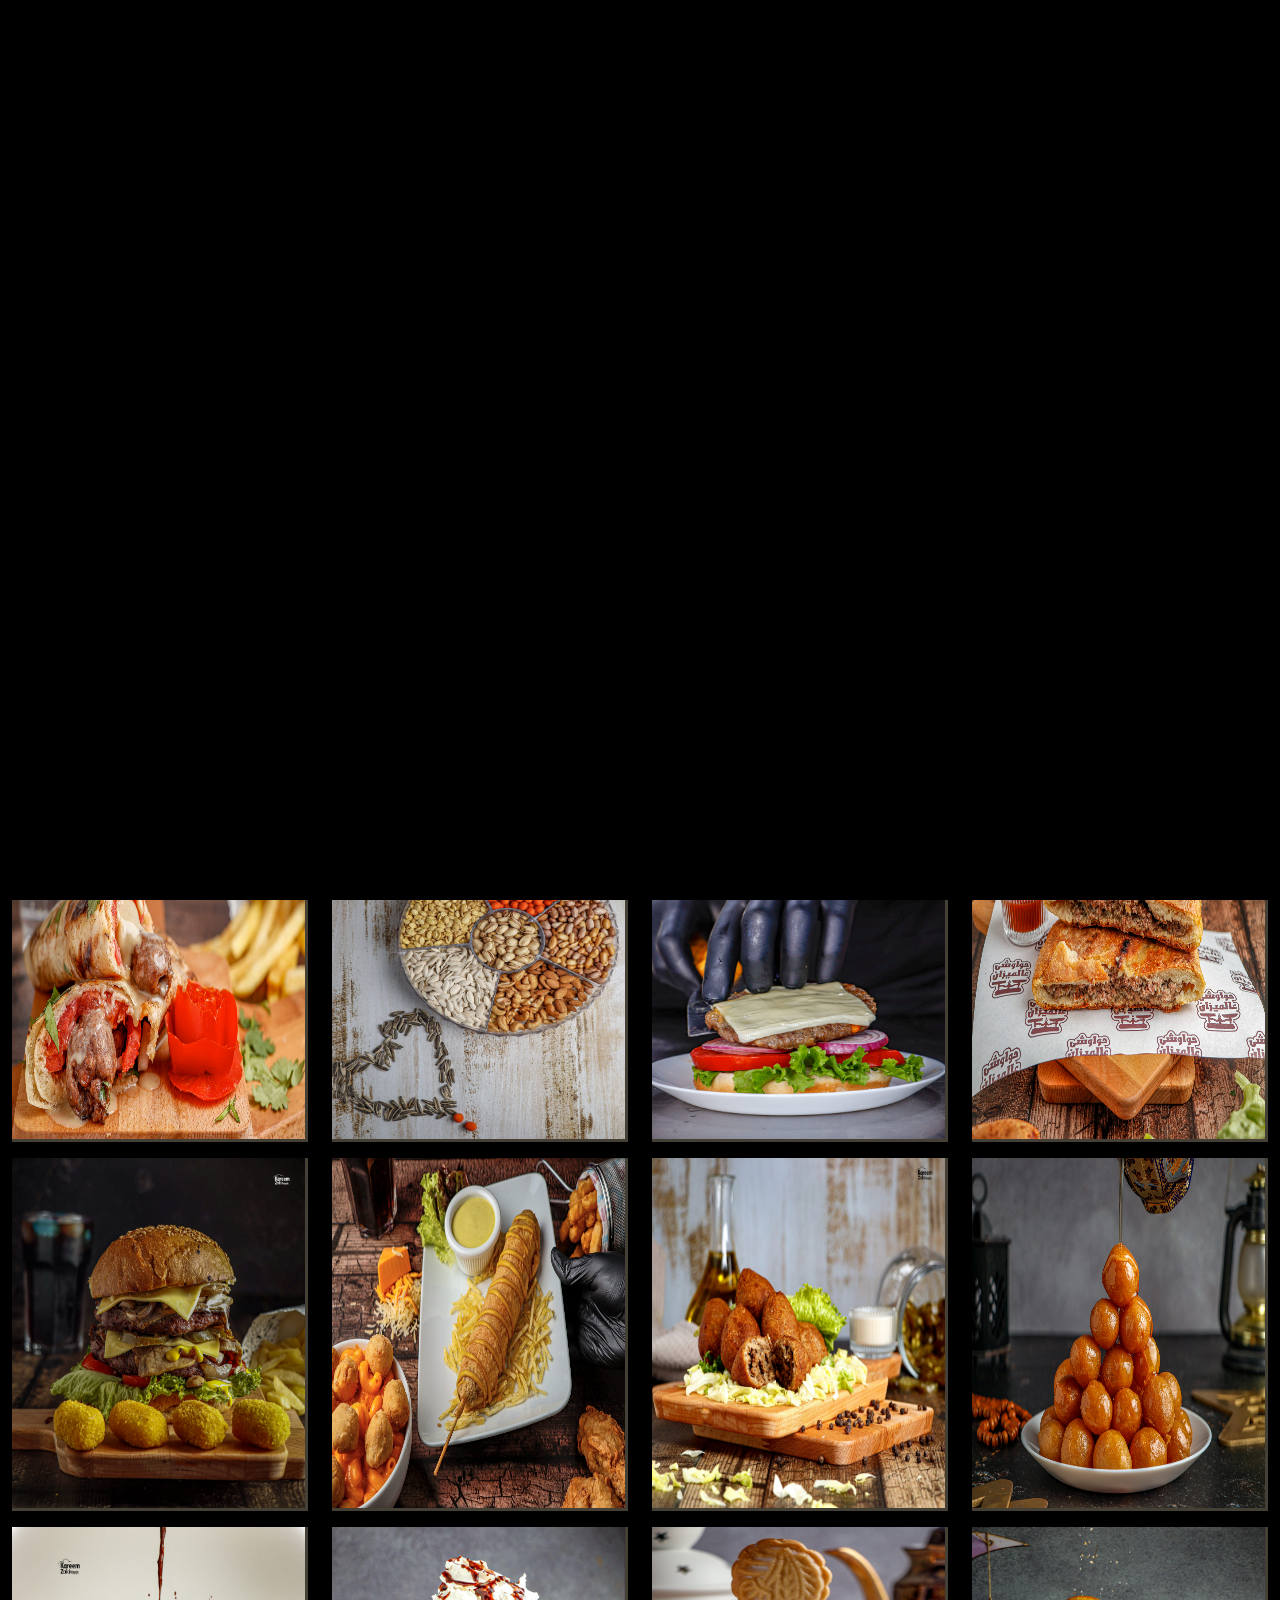
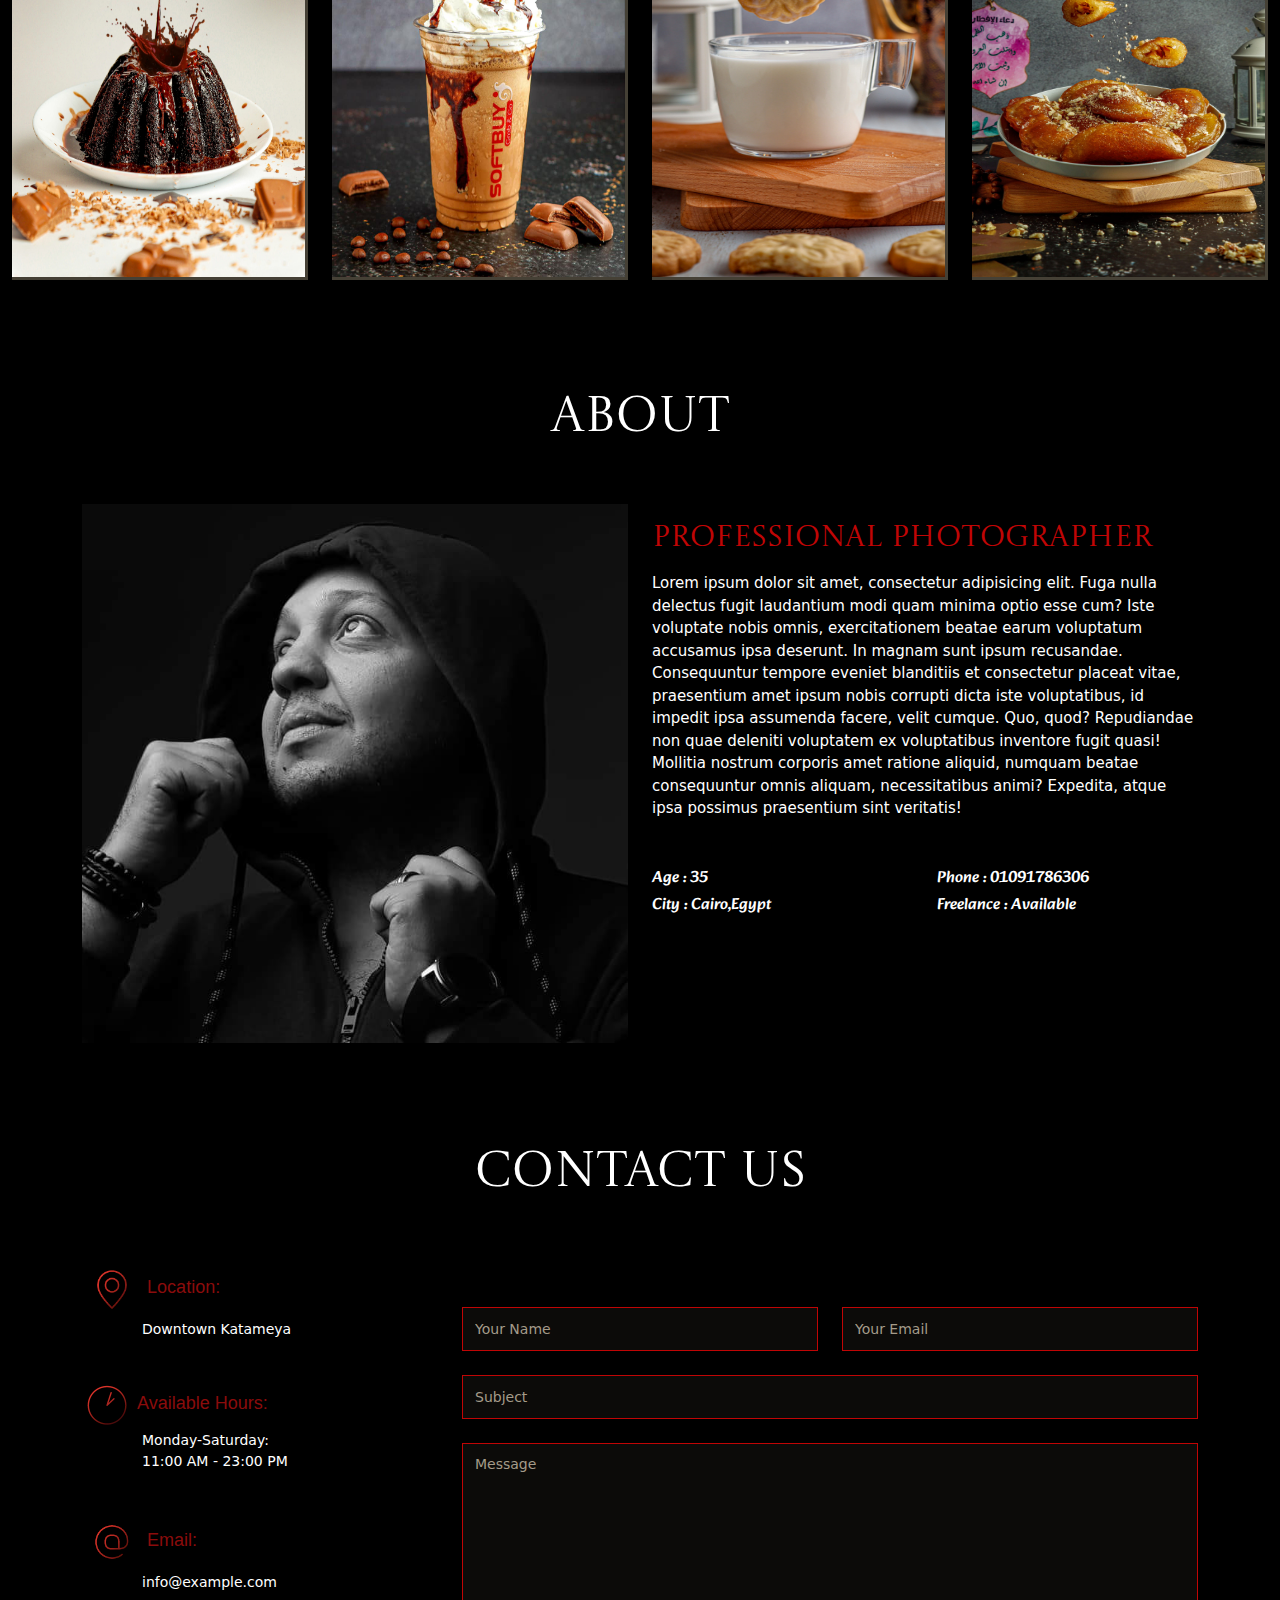
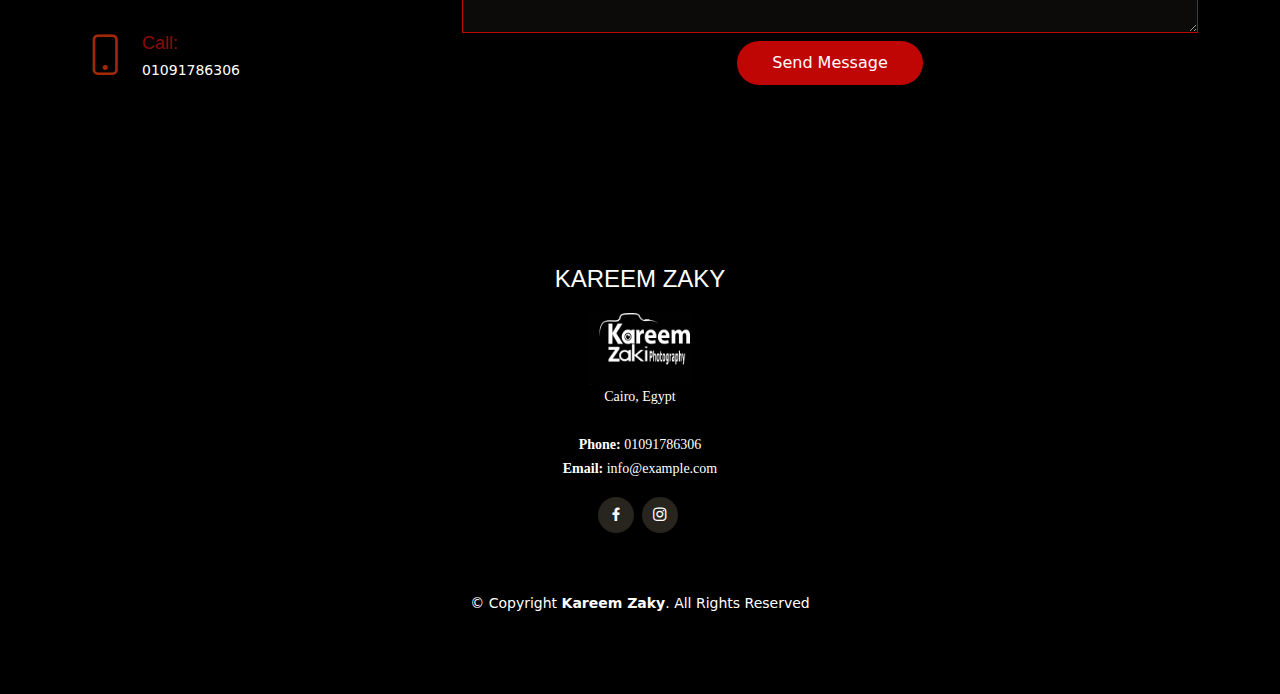
<file: index.html>
<!DOCTYPE html>
<html lang="en">
<head>
    <meta charset="UTF-8">
    <meta http-equiv="X-UA-Compatible" content="IE=edge">
    <meta name="viewport" content="width=device-width, initial-scale=1.0">
    <title>Kareem Zaky Photography</title>

    <!-- Google Fonts -->
    <link rel="preconnect" href="https://fonts.googleapis.com">
    <link rel="preconnect" href="https://fonts.gstatic.com" crossorigin>
    <link href="https://fonts.googleapis.com/css2?family=Alkatra:wght@500&family=Castoro+Titling&display=swap" rel="stylesheet">


    <!-- Vendor CSS Files -->
  <link href="assets/vendor/animate.css/animate.min.css" rel="stylesheet">
  <link href="assets/vendor/aos/aos.css" rel="stylesheet">
  <link href="assets/vendor/bootstrap/css/bootstrap.min.css" rel="stylesheet">
  <link href="assets/vendor/bootstrap-icons/bootstrap-icons.css" rel="stylesheet">
  <link href="assets/vendor/boxicons/css/boxicons.min.css" rel="stylesheet">
  <link href="assets/vendor/glightbox/css/glightbox.min.css" rel="stylesheet">
  <link href="assets/vendor/swiper/swiper-bundle.min.css" rel="stylesheet">

  <!-- Template Main CSS File -->
  <link href="assets/css/style.css" rel="stylesheet">

  <!-- =======================================================
  * Template Name: Kareem Zaki Photography
  ======================================================== -->
</head>
<body>
  <!-- Header Section -->
  <header id="header" >
    <nav id="navbar"  class="navbar navbar-expand-lg fixed-top">
      <div class="container-fluid ">
        <div class="brand">
          <img src="assets/img/logo.gif" width="40px" alt="logo">
          <a class="navbar-brand mx-1" href="#">Kareem Zaky</a>
        </div>

        <div class="social-links mx-auto">
          <a href="#" class="mx-2">
          <i class="bi bi-facebook"></i>
          </a>
          <a href="#" class="mx-2">
          <i class="bi bi-instagram"></i>
          </a>
          <a href="#" class="mx-2">
          <i class="bi bi-whatsapp"></i>
          </a>
        </div>

        <button class="navbar-toggler" type="button" data-bs-toggle="collapse" data-bs-target="#navbarNavDropdown" aria-controls="navbarNavDropdown" aria-expanded="false" aria-label="Toggle navigation">
          <i class="bi bi-list text-white"></i>
        </button>

        <div class="collapse navbar-collapse" id="navbarNavDropdown">
          <ul class="navbar-nav mx-auto">
            <li class="nav-item">
              <a class="nav-link scrollto active" aria-current="page" href="#home">Home</a>
            </li>
            <li class="nav-item">
              <a class="nav-link scrollto" href="#about">About</a>
            </li>
            <li class="nav-item dropdown">
              <a class="nav-link dropdown-toggle" role="button" data-bs-toggle="dropdown" aria-expanded="false">
                Gallery
              </a>
              <ul class="dropdown-menu">
                <li><a class="dropdown-item" href="gallery.html">Food</a></li>
                <li><a class="dropdown-item" href="gallery.html">Peaple</a></li>
                <li><a class="dropdown-item" href="gallery.html">Fashion</a></li>
              </ul>
            </li>
            <li class="nav-item">
              <a class="nav-link scrollto" href="#contact">Contact</a>
            </li>
          </ul>
        </div>
      </div>
    </nav>
  </header>
  <!--End header Section-->

  <main>
    <!-- Hero Section-->
    <section id="home" class="hero-section text-center">
        <div class="container">
          <div class="row">
            <div class="col-12">
              <h1 class="text-white my-4">I'm Kareem Zaky a Professional Photographer</h1>
              <img src="assets/img/logo2.jpg" width="200px" alt="logo"> <br>
              <a href="#contact" class="btn my-5">CONTACT</a>
            </div>
        </div>
      </div>
    </section>
    <!-- End Hero Section -->

    <!-- Home Gallery Section-->
    <section id="gallery" class="gallery">>
      <div class="container-fluid">
        <div class="row">
          <div class="col-sm-12 col-md-6 col-lg-3 my-2">
            <div class="gallery-item">
              <a href="assets/img/home/img1.jpg" class="gallery-lightbox" >
                <img src="assets/img/home/img1.jpg" alt="" class="img-fluid">
              </a>
            </div>
          </div>
          <div class="col-sm-12 col-md-6 col-lg-3 my-2">
            <div class="gallery-item">
              <a href="assets/img/home/img2.jpg" class="gallery-lightbox" >
                <img src="assets/img/home/img2.jpg" alt="" class="img-fluid">
              </a>
            </div>
          </div>
          <div class="col-sm-12 col-md-6 col-lg-3 my-2">
            <div class="gallery-item">
              <a href="assets/img/home/img3.jpg" class="gallery-lightbox" >
                <img src="assets/img/home/img3.jpg" alt="" class="img-fluid">
              </a>
            </div>
          </div>
          <div class="col-sm-12 col-md-6 col-lg-3 my-2">
            <div class="gallery-item">
              <a href="assets/img/home/img4.jpg" class="gallery-lightbox" >
                <img src="assets/img/home/img4.jpg" alt="" class="img-fluid">
              </a>
            </div>
          </div>
          <div class="col-sm-12 col-md-6 col-lg-3 my-2">
            <div class="gallery-item">
              <a href="assets/img/home/img5.jpg" class="gallery-lightbox" >
                <img src="assets/img/home/img5.jpg" alt="" class="img-fluid">
              </a>
            </div>
          </div>
          <div class="col-sm-12 col-md-6 col-lg-3 my-2">
            <div class="gallery-item">
              <a href="assets/img/home/img6.jpg" class="gallery-lightbox" >
                <img src="assets/img/home/img6.jpg" alt="" class="img-fluid">
              </a>
            </div>
          </div>
          <div class="col-sm-12 col-md-6 col-lg-3 my-2">
            <div class="gallery-item">
              <a href="assets/img/home/img7.jpg" class="gallery-lightbox" >
                <img src="assets/img/home/img7.jpg" alt="" class="img-fluid">
              </a>
            </div>
          </div>
          <div class="col-sm-12 col-md-6 col-lg-3 my-2">
            <div class="gallery-item">
              <a href="assets/img/home/img8.jpg" class="gallery-lightbox" >
                <img src="assets/img/home/img8.jpg" alt="" class="img-fluid">
              </a>
            </div>
          </div>
          <div class="col-sm-12 col-md-6 col-lg-3 my-2">
            <div class="gallery-item">
              <a href="assets/img/home/img9.jpg" class="gallery-lightbox" >
                <img src="assets/img/home/img9.jpg" alt="" class="img-fluid">
              </a>
            </div>
          </div>
          <div class="col-sm-1a2 col-md-6 col-lg-3 my-2">
            <div class="gallery-item">
              <a href="assets/img/home/img10.jpg" class="gallery-lightbox" >
                <img src="assets/img/home/img10.jpg" alt="" class="img-fluid">
              </a>
            </div>
          </div>
          <div class="col-sm-12 col-md-6 col-lg-3 my-2">
            <div class="gallery-item">
              <a href="assets/img/home/img11.jpg" class="gallery-lightbox" >
                <img src="assets/img/home/img11.jpg" alt="" class="img-fluid">
              </a>
            </div>
          </div>
          <div class="col-sm-12 col-md-6 col-lg-3 my-2">
            <div class="gallery-item">
              <a href="assets/img/home/img12.jpg" class="gallery-lightbox" >
                <img src="assets/img/home/img12.jpg" alt="" class="img-fluid">
              </a>
            </div>
          </div>
        </div>
      </div>
    </section>
    <!-- End Home Gallery Section-->

    <!-- About Section-->
    <section id="about" class="about">
      <div class="container">
        <div class="row">
          <div class="col-12">
            <h1 class="text-center">About</h1>
          </div>
        </div>

        <div class="row my-5">
          <div class="col-lg-6">
            <img src="assets/img/profile.jpg" alt="profile" class="img-fluid">
          </div>
          <div class="col-lg-6">
            <h2 class="about-title my-3">Professional Photographer</h2>
            <p class="patagraph my-3">Lorem ipsum dolor sit amet, consectetur adipisicing elit. Fuga nulla delectus fugit laudantium modi quam minima optio esse cum? Iste voluptate nobis omnis, exercitationem beatae earum voluptatum accusamus ipsa deserunt.
            In magnam sunt ipsum recusandae. Consequuntur tempore eveniet blanditiis et consectetur placeat vitae, praesentium amet ipsum nobis corrupti dicta iste voluptatibus, id impedit ipsa assumenda facere, velit cumque. Quo, quod?
            Repudiandae non quae deleniti voluptatem ex voluptatibus inventore fugit quasi! Mollitia nostrum corporis amet ratione aliquid, numquam beatae consequuntur omnis aliquam, necessitatibus animi? Expedita, atque ipsa possimus praesentium sint veritatis!</p>
            <div class="row my-5">
              <div class="col-lg-6">
                <h6>Age : 35</h6>
              </div>
              <div class="col-lg-6">
                <h6>Phone : 01091786306</h6>
              </div>
              <div class="col-lg-6">
                <h6>City : Cairo,Egypt</h6>
              </div>
              <div class="col-lg-6">
                <h6>Freelance : Available</h6>
              </div>
            </div>
          </div>
        </div>
      </div>
    </section>
    <!-- End About Section-->

        <!-- ======= Contact Section ======= -->
        <section id="contact" class="contact">
          <div class="container">
    
            <div class="row">
              <div class="col-12">
                <h1 class="text-center">Contact Us</h1>
              </div>
            </div>
    
            <div class="row mt-5">
    
              <div class="col-lg-4">
                <div class="info">
                  <div class="address">
                    <img src="assets/img/location.gif" width="60px">
                    <h4 class="d-inline">Location:</h4>
                    <p>Downtown Katameya</p>
                  </div>
    
                  <div class="open-hours">
                    <img src="assets/img/clock.gif" width="50px">
                    <h4 class="d-inline">Available Hours:</h4>
                    <p>
                      Monday-Saturday:<br>
                      11:00 AM - 23:00 PM
                    </p>
                  </div>
    
                  <div class="email">
                    <img src="assets/img/email.gif" width="60px">
                    <h4 class="d-inline">Email:</h4>
                    <p>info@example.com</p>
                  </div>
    
                  <div class="phone">
                    <i class="bi bi-phone bg-transparent me-3"></i>
                    <h4>Call:</h4>
                    <p>01091786306</p>
                  </div>
    
                </div>
    
              </div>
    
              <div class="col-lg-8 mt-5 mt-lg-0">
    
                <form id="contactform" action="https://formspree.io/f/xknakrbq" method="POST" class="php-email-form mt-5">
                  <div class="row">
                    <div class="col-md-6 form-group">
                      <input type="text" name="name" class="form-control" id="name" placeholder="Your Name" required>
                    </div>
                    <div class="col-md-6 form-group mt-3 mt-md-0">
                      <input type="email" class="form-control" name="email" id="email" placeholder="Your Email" required>
                    </div>
                  </div>
                  <div class="form-group mt-3">
                    <input type="text" class="form-control" name="subject" id="subject" placeholder="Subject" required>
                  </div>
                  <div class="form-group mt-3">
                    <textarea class="form-control" name="message" rows="8" placeholder="Message" required></textarea>
                  </div>
                  <div class="text-center"><button type="submit">Send Message</button></div>
                </form>
    
              </div>
    
            </div>
    
        </section><!-- End Contact Section -->

  </main>

    <!-- ======= Footer ======= -->
    <footer id="footer">
      <div class="footer-top">
        <div class="container">
          <div class="row">
  
            <div class="col-12 text-center">
              <div class="footer-info">
                <h3>Kareem Zaky</h3>
                <img src="assets/img/logo2.jpg" width="100px" alt=""><br>
                <p>
                  Cairo, Egypt<br><br>
                  <strong>Phone:</strong> 01091786306<br>
                  <strong>Email:</strong> info@example.com<br>
                </p>
                <div class="social-links mt-3">
                  <a href="#" class="facebook"><i class="bx bxl-facebook"></i></a>
                  <a href="#" class="instagram"><i class="bx bxl-instagram"></i></a>
                </div>
              </div>
            </div>
          </div>
        </div>
      </div>
  
      <div class="container">
        <div class="copyright">
          &copy; Copyright <strong><span>Kareem Zaky</span></strong>. All Rights Reserved
        </div>
      </div>
    </footer><!-- End Footer -->

    <div id="preloader">
      <div class="line"></div>
    </div>

    <!-- Vendor JS Files -->
  <script src="assets/vendor/aos/aos.js"></script>
  <script src="assets/vendor/bootstrap/js/bootstrap.bundle.min.js"></script>
  <script src="assets/vendor/glightbox/js/glightbox.min.js"></script>
  <script src="assets/vendor/isotope-layout/isotope.pkgd.min.js"></script>
  <script src="assets/vendor/swiper/swiper-bundle.min.js"></script>

  <!-- Template Main JS File -->
  <script src="assets/js/main.js"></script>
</body>
</html>
</file>
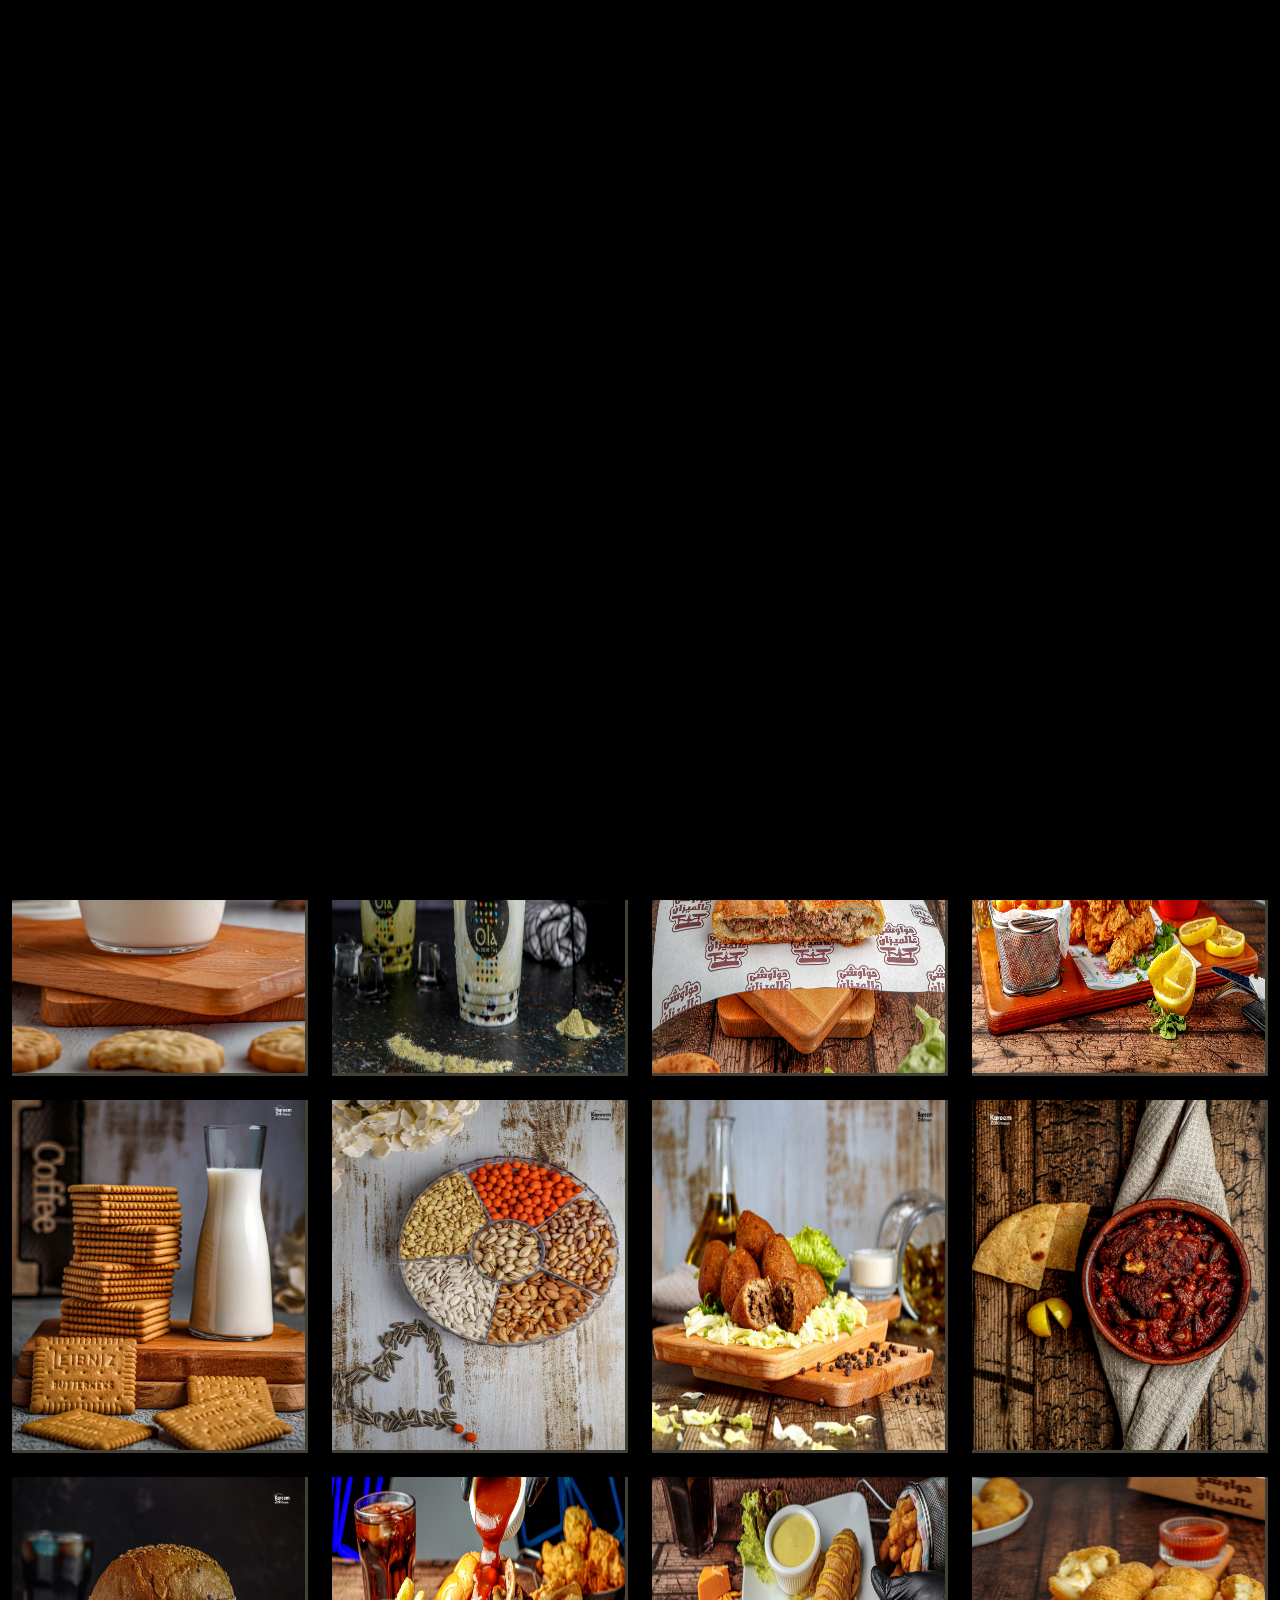
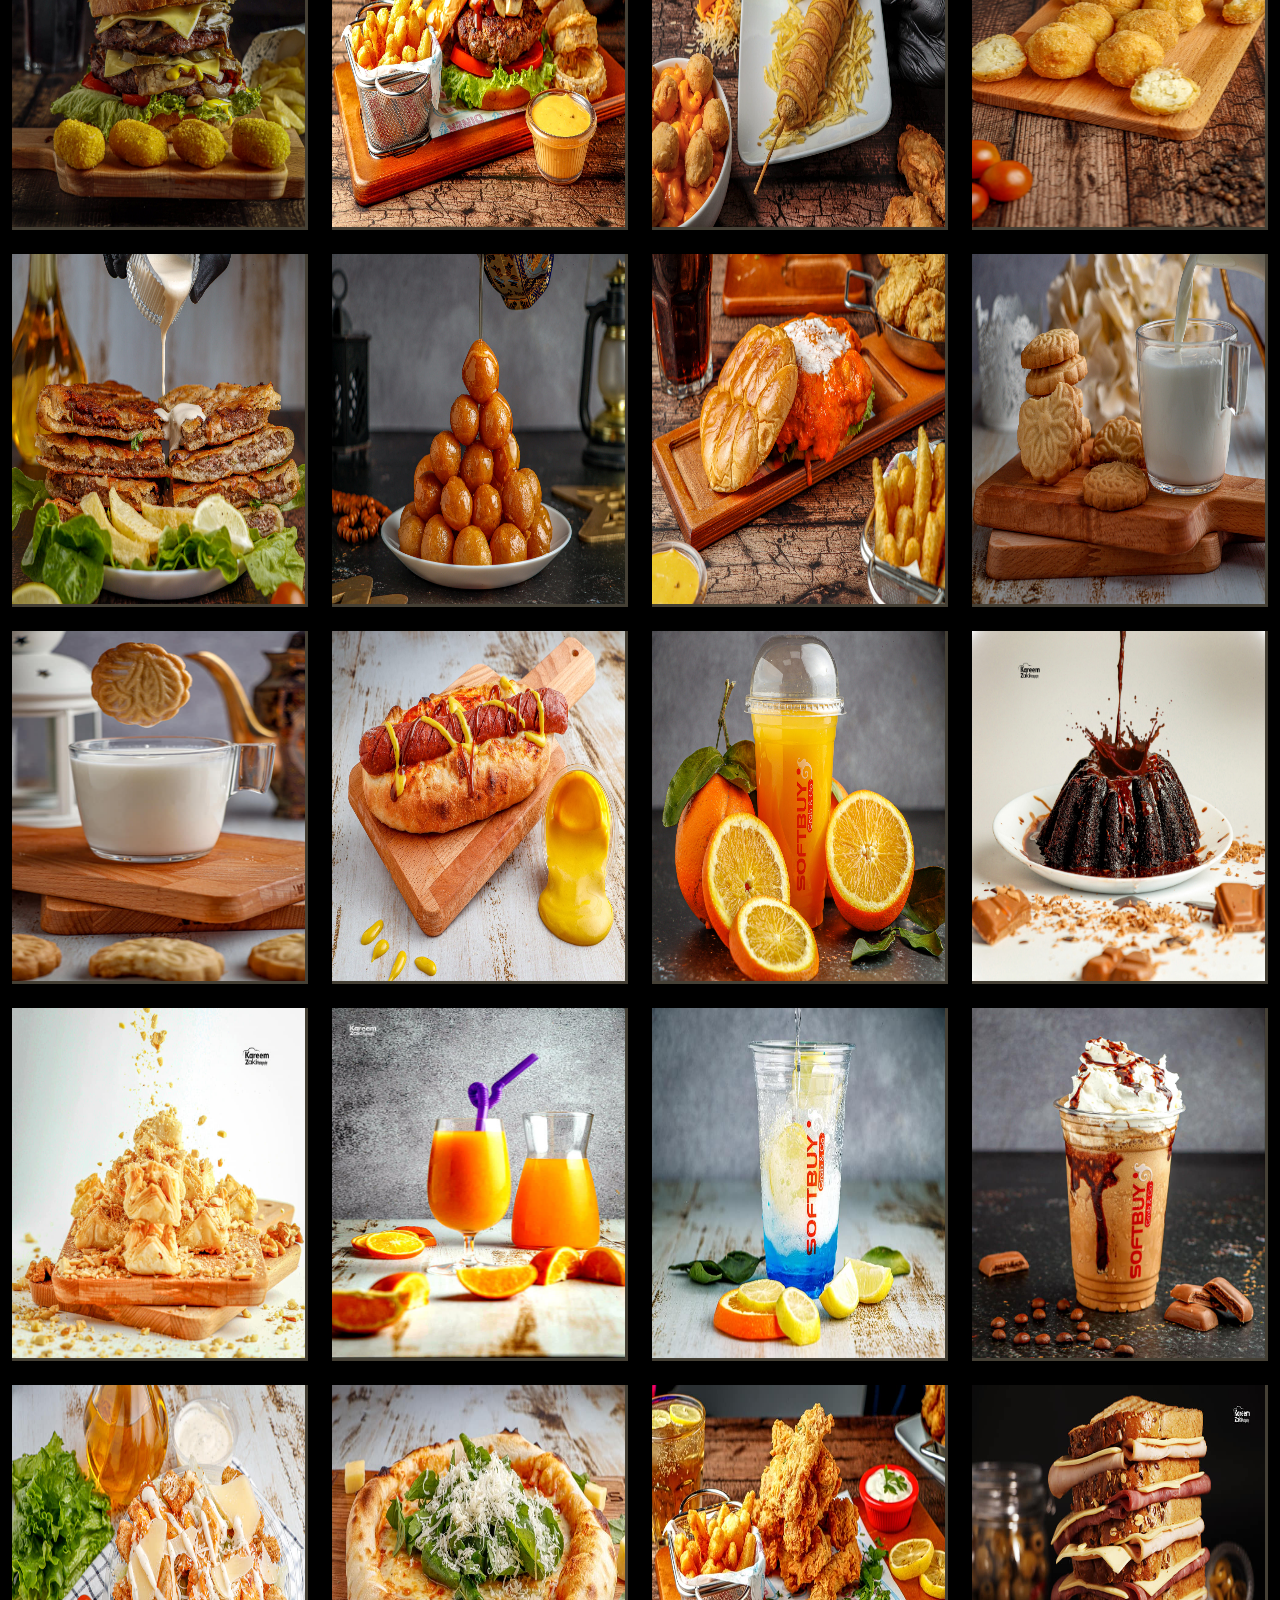
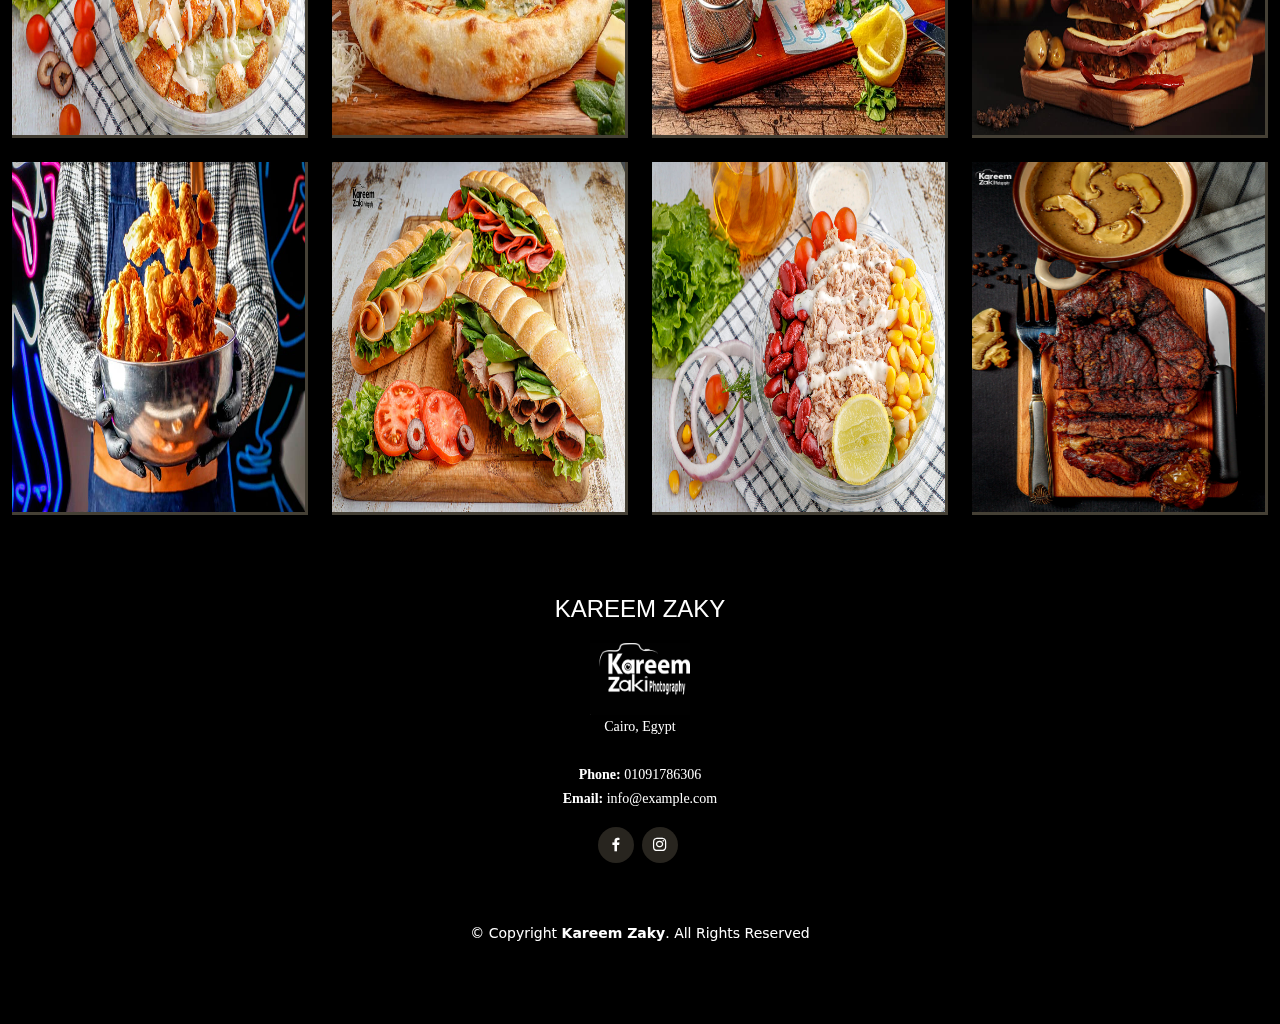
<file: gallery.html>
<!DOCTYPE html>
<html lang="en">
<head>
    <meta charset="UTF-8">
    <meta http-equiv="X-UA-Compatible" content="IE=edge">
    <meta name="viewport" content="width=device-width, initial-scale=1.0">
    <title>Kareem Zaky Photography</title>

    <!-- Google Fonts -->
    <link rel="preconnect" href="https://fonts.googleapis.com">
    <link rel="preconnect" href="https://fonts.gstatic.com" crossorigin>
    <link href="https://fonts.googleapis.com/css2?family=Alkatra:wght@500&family=Castoro+Titling&display=swap" rel="stylesheet">


    <!-- Vendor CSS Files -->
  <link href="assets/vendor/animate.css/animate.min.css" rel="stylesheet">
  <link href="assets/vendor/aos/aos.css" rel="stylesheet">
  <link href="assets/vendor/bootstrap/css/bootstrap.min.css" rel="stylesheet">
  <link href="assets/vendor/bootstrap-icons/bootstrap-icons.css" rel="stylesheet">
  <link href="assets/vendor/boxicons/css/boxicons.min.css" rel="stylesheet">
  <link href="assets/vendor/glightbox/css/glightbox.min.css" rel="stylesheet">
  <link href="assets/vendor/swiper/swiper-bundle.min.css" rel="stylesheet">

  <!-- Template Main CSS File -->
  <link href="assets/css/style.css" rel="stylesheet">

  <!-- =======================================================
  * Template Name: Kareem Zaki Photography
  ======================================================== -->
</head>
<body>
  <!-- Header Section -->
  <header id="header" >
    <nav id="navbar"  class="navbar navbar-expand-lg fixed-top">
      <div class="container-fluid ">
        <div class="brand">
          <img src="assets/img/logo.gif" width="40px" alt="logo">
          <a class="navbar-brand mx-1" href="index.html">Kareem Zaky</a>
        </div>

        <div class="social-links mx-auto">
          <a href="#" class="mx-2">
          <i class="bi bi-facebook"></i>
          </a>
          <a href="#" class="mx-2">
          <i class="bi bi-instagram"></i>
          </a>
          <a href="#" class="mx-2">
          <i class="bi bi-whatsapp"></i>
          </a>
        </div>

        <button class="navbar-toggler" type="button" data-bs-toggle="collapse" data-bs-target="#navbarNavDropdown" aria-controls="navbarNavDropdown" aria-expanded="false" aria-label="Toggle navigation">
          <i class="bi bi-list text-white"></i>
        </button>

        <div class="collapse navbar-collapse" id="navbarNavDropdown">
          <ul class="navbar-nav mx-auto">
            <li class="nav-item">
              <a class="nav-link scrollto" aria-current="page" href="index.html#home">Home</a>
            </li>
            <li class="nav-item">
              <a class="nav-link scrollto" href="index.html#about">About</a>
            </li>
            <li class="nav-item dropdown">
              <a class="nav-link dropdown-toggle" role="button" data-bs-toggle="dropdown" aria-expanded="false">
                Gallery
              </a>
              <ul class="dropdown-menu">
                <li><a class="dropdown-item" href="#">Food</a></li>
                <li><a class="dropdown-item" href="#">Peaple</a></li>
                <li><a class="dropdown-item" href="#">Fashion</a></li>
              </ul>
            </li>
            <li class="nav-item">
              <a class="nav-link scrollto" href="index.html#contact">Contact</a>
            </li>
          </ul>
        </div>
      </div>
    </nav>
  </header>
  <!--End header Section-->

  <main id="main" data-aos="fade" data-aos-delay="1500">

    <!-- ======= End Page Header ======= -->
    <div class="gallery-header d-flex align-items-center">
      <div class="container">
        <div class="row d-flex justify-content-center">
          <div class="col-12 text-center">
            <h2 class="text-white">Food</h2>
          </div>
        </div>
      </div>
    </div><!-- End Page Header -->

    <!-- ======= Gallery Section ======= -->
    <section id="gallery" class="gallery">
      <div class="container-fluid">

        <div class="row gy-4 justify-content-center">
          <div class="col-xl-3 col-lg-4 col-md-6">
            <div class="gallery-item h-100">
                <a href="assets/img/food/img1.jpg" class="gallery-lightbox" data-gallery="gallery-item">
                    <img src="assets/img/food/img1.jpg" alt="" class="img-fluid">
                </a>
            </div>
          </div><!-- End Gallery Item -->
          <div class="col-xl-3 col-lg-4 col-md-6">
            <div class="gallery-item h-100">
                <a href="assets/img/food/img2.jpg" class="gallery-lightbox" data-gallery="gallery-item">
                    <img src="assets/img/food/img2.jpg" alt="" class="img-fluid">
                </a>
            </div>
          </div><!-- End Gallery Item -->
          <div class="col-xl-3 col-lg-4 col-md-6">
            <div class="gallery-item h-100">
                <a href="assets/img/food/img3.jpg" class="gallery-lightbox" data-gallery="gallery-item">
                    <img src="assets/img/food/img3.jpg" alt="" class="img-fluid">
                </a>
            </div>
          </div><!-- End Gallery Item -->
          <div class="col-xl-3 col-lg-4 col-md-6">
            <div class="gallery-item h-100">
                <a href="assets/img/food/img4.jpg" class="gallery-lightbox" data-gallery="gallery-item">
                    <img src="assets/img/food/img4.jpg" alt="" class="img-fluid">
                </a>
            </div>
          </div><!-- End Gallery Item -->
          <div class="col-xl-3 col-lg-4 col-md-6">
            <div class="gallery-item h-100">
                <a href="assets/img/food/img5.jpg" class="gallery-lightbox" data-gallery="gallery-item">
                    <img src="assets/img/food/img5.jpg" alt="" class="img-fluid">
                </a>
            </div>
          </div><!-- End Gallery Item -->
          <div class="col-xl-3 col-lg-4 col-md-6">
            <div class="gallery-item h-100">
                <a href="assets/img/food/img6.jpg" class="gallery-lightbox" data-gallery="gallery-item">
                    <img src="assets/img/food/img6.jpg" alt="" class="img-fluid">
                </a>
            </div>
          </div><!-- End Gallery Item -->
          <div class="col-xl-3 col-lg-4 col-md-6">
            <div class="gallery-item h-100">
                <a href="assets/img/food/img7.jpg" class="gallery-lightbox" data-gallery="gallery-item">
                    <img src="assets/img/food/img7.jpg" alt="" class="img-fluid">
                </a>
            </div>
          </div><!-- End Gallery Item -->
          <div class="col-xl-3 col-lg-4 col-md-6">
            <div class="gallery-item h-100">
                <a href="assets/img/food/img8.jpg" class="gallery-lightbox" data-gallery="gallery-item">
                    <img src="assets/img/food/img8.jpg" alt="" class="img-fluid">
                </a>
            </div>
          </div><!-- End Gallery Item -->
          <div class="col-xl-3 col-lg-4 col-md-6">
            <div class="gallery-item h-100">
                <a href="assets/img/food/img9.jpg" class="gallery-lightbox" data-gallery="gallery-item">
                    <img src="assets/img/food/img9.jpg" alt="" class="img-fluid">
                </a>
            </div>
          </div><!-- End Gallery Item -->
          <div class="col-xl-3 col-lg-4 col-md-6">
            <div class="gallery-item h-100">
                <a href="assets/img/food/img10.jpg" class="gallery-lightbox" data-gallery="gallery-item">
                    <img src="assets/img/food/img10.jpg" alt="" class="img-fluid">
                </a>
            </div>
          </div><!-- End Gallery Item -->
          <div class="col-xl-3 col-lg-4 col-md-6">
            <div class="gallery-item h-100">
                <a href="assets/img/food/img11.jpg" class="gallery-lightbox" data-gallery="gallery-item">
                    <img src="assets/img/food/img11.jpg" alt="" class="img-fluid">
                </a>
            </div>
          </div><!-- End Gallery Item -->
          <div class="col-xl-3 col-lg-4 col-md-6">
            <div class="gallery-item h-100">
                <a href="assets/img/food/img12.jpg" class="gallery-lightbox" data-gallery="gallery-item">
                    <img src="assets/img/food/img12.jpg" alt="" class="img-fluid">
                </a>
            </div>
          </div><!-- End Gallery Item -->
          <div class="col-xl-3 col-lg-4 col-md-6">
            <div class="gallery-item h-100">
                <a href="assets/img/food/img13.jpg" class="gallery-lightbox" data-gallery="gallery-item">
                    <img src="assets/img/food/img13.jpg" alt="" class="img-fluid">
                </a>
            </div>
          </div><!-- End Gallery Item -->
          <div class="col-xl-3 col-lg-4 col-md-6">
            <div class="gallery-item h-100">
                <a href="assets/img/food/img14.jpg" class="gallery-lightbox" data-gallery="gallery-item">
                    <img src="assets/img/food/img14.jpg" alt="" class="img-fluid">
                </a>
            </div>
          </div><!-- End Gallery Item -->
          <div class="col-xl-3 col-lg-4 col-md-6">
            <div class="gallery-item h-100">
                <a href="assets/img/food/img15.jpg" class="gallery-lightbox" data-gallery="gallery-item">
                    <img src="assets/img/food/img15.jpg" alt="" class="img-fluid">
                </a>
            </div>
          </div><!-- End Gallery Item -->
          <div class="col-xl-3 col-lg-4 col-md-6">
            <div class="gallery-item h-100">
                <a href="assets/img/food/img16.jpg" class="gallery-lightbox" data-gallery="gallery-item">
                    <img src="assets/img/food/img16.jpg" alt="" class="img-fluid">
                </a>
            </div>
          </div><!-- End Gallery Item -->
          <div class="col-xl-3 col-lg-4 col-md-6">
            <div class="gallery-item h-100">
                <a href="assets/img/food/img17.jpg" class="gallery-lightbox" data-gallery="gallery-item">
                    <img src="assets/img/food/img17.jpg" alt="" class="img-fluid">
                </a>
            </div>
          </div><!-- End Gallery Item -->
          <div class="col-xl-3 col-lg-4 col-md-6">
            <div class="gallery-item h-100">
                <a href="assets/img/food/img18.jpg" class="gallery-lightbox" data-gallery="gallery-item">
                    <img src="assets/img/food/img18.jpg" alt="" class="img-fluid">
                </a>
            </div>
          </div><!-- End Gallery Item -->
          <div class="col-xl-3 col-lg-4 col-md-6">
            <div class="gallery-item h-100">
                <a href="assets/img/food/img19.jpg" class="gallery-lightbox" data-gallery="gallery-item">
                    <img src="assets/img/food/img19.jpg" alt="" class="img-fluid">
                </a>
            </div>
          </div><!-- End Gallery Item -->
          <div class="col-xl-3 col-lg-4 col-md-6">
            <div class="gallery-item h-100">
                <a href="assets/img/food/img20.jpg" class="gallery-lightbox" data-gallery="gallery-item">
                    <img src="assets/img/food/img20.jpg" alt="" class="img-fluid">
                </a>
            </div>
          </div><!-- End Gallery Item -->
          <div class="col-xl-3 col-lg-4 col-md-6">
            <div class="gallery-item h-100">
                <a href="assets/img/food/img21.jpg" class="gallery-lightbox" data-gallery="gallery-item">
                    <img src="assets/img/food/img21.jpg" alt="" class="img-fluid">
                </a>
            </div>
          </div><!-- End Gallery Item -->
          <div class="col-xl-3 col-lg-4 col-md-6">
            <div class="gallery-item h-100">
                <a href="assets/img/food/img22.jpg" class="gallery-lightbox" data-gallery="gallery-item">
                    <img src="assets/img/food/img22.jpg" alt="" class="img-fluid">
                </a>
            </div>
          </div><!-- End Gallery Item -->
          <div class="col-xl-3 col-lg-4 col-md-6">
            <div class="gallery-item h-100">
                <a href="assets/img/food/img23.jpg" class="gallery-lightbox" data-gallery="gallery-item">
                    <img src="assets/img/food/img23.jpg" alt="" class="img-fluid">
                </a>
            </div>
          </div><!-- End Gallery Item -->
          <div class="col-xl-3 col-lg-4 col-md-6">
            <div class="gallery-item h-100">
                <a href="assets/img/food/img24.jpg" class="gallery-lightbox" data-gallery="gallery-item">
                    <img src="assets/img/food/img24.jpg" alt="" class="img-fluid">
                </a>
            </div>
          </div><!-- End Gallery Item -->
          <div class="col-xl-3 col-lg-4 col-md-6">
            <div class="gallery-item h-100">
                <a href="assets/img/food/img25.jpg" class="gallery-lightbox" data-gallery="gallery-item">
                    <img src="assets/img/food/img25.jpg" alt="" class="img-fluid">
                </a>
            </div>
          </div><!-- End Gallery Item -->
          <div class="col-xl-3 col-lg-4 col-md-6">
            <div class="gallery-item h-100">
                <a href="assets/img/food/img26.jpg" class="gallery-lightbox" data-gallery="gallery-item">
                    <img src="assets/img/food/img26.jpg" alt="" class="img-fluid">
                </a>
            </div>
          </div><!-- End Gallery Item -->
          <div class="col-xl-3 col-lg-4 col-md-6">
            <div class="gallery-item h-100">
                <a href="assets/img/food/img27.jpg" class="gallery-lightbox" data-gallery="gallery-item">
                    <img src="assets/img/food/img27.jpg" alt="" class="img-fluid">
                </a>
            </div>
          </div><!-- End Gallery Item -->
          <div class="col-xl-3 col-lg-4 col-md-6">
            <div class="gallery-item h-100">
                <a href="assets/img/food/img28.jpg" class="gallery-lightbox" data-gallery="gallery-item">
                    <img src="assets/img/food/img28.jpg" alt="" class="img-fluid">
                </a>
            </div>
          </div><!-- End Gallery Item -->
          <div class="col-xl-3 col-lg-4 col-md-6">
            <div class="gallery-item h-100">
                <a href="assets/img/food/img29.jpg" class="gallery-lightbox" data-gallery="gallery-item">
                    <img src="assets/img/food/img29.jpg" alt="" class="img-fluid">
                </a>
            </div>
          </div><!-- End Gallery Item -->
          <div class="col-xl-3 col-lg-4 col-md-6">
            <div class="gallery-item h-100">
                <a href="assets/img/food/img30.jpg" class="gallery-lightbox" data-gallery="gallery-item">
                    <img src="assets/img/food/img30.jpg" alt="" class="img-fluid">
                </a>
            </div>
          </div><!-- End Gallery Item -->
          <div class="col-xl-3 col-lg-4 col-md-6">
            <div class="gallery-item h-100">
                <a href="assets/img/food/img31.jpg" class="gallery-lightbox" data-gallery="gallery-item">
                    <img src="assets/img/food/img31.jpg" alt="" class="img-fluid">
                </a>
            </div>
          </div><!-- End Gallery Item -->
          <div class="col-xl-3 col-lg-4 col-md-6">
            <div class="gallery-item h-100">
                <a href="assets/img/food/img32.jpg" class="gallery-lightbox" data-gallery="gallery-item">
                    <img src="assets/img/food/img32.jpg" alt="" class="img-fluid">
                </a>
            </div>
          </div><!-- End Gallery Item -->
          <div class="col-xl-3 col-lg-4 col-md-6">
            <div class="gallery-item h-100">
                <a href="assets/img/food/img33.jpg" class="gallery-lightbox" data-gallery="gallery-item">
                    <img src="assets/img/food/img33.jpg" alt="" class="img-fluid">
                </a>
            </div>
          </div><!-- End Gallery Item -->
          <div class="col-xl-3 col-lg-4 col-md-6">
            <div class="gallery-item h-100">
                <a href="assets/img/food/img34.jpg" class="gallery-lightbox" data-gallery="gallery-item">
                    <img src="assets/img/food/img34.jpg" alt="" class="img-fluid">
                </a>
            </div>
          </div><!-- End Gallery Item -->
          <div class="col-xl-3 col-lg-4 col-md-6">
            <div class="gallery-item h-100">
                <a href="assets/img/food/img35.jpg" class="gallery-lightbox" data-gallery="gallery-item">
                    <img src="assets/img/food/img35.jpg" alt="" class="img-fluid">
                </a>
            </div>
          </div><!-- End Gallery Item -->
          <div class="col-xl-3 col-lg-4 col-md-6">
            <div class="gallery-item h-100">
                <a href="assets/img/food/img36.jpg" class="gallery-lightbox" data-gallery="gallery-item">
                    <img src="assets/img/food/img36.jpg" alt="" class="img-fluid">
                </a>
            </div>
          </div><!-- End Gallery Item -->

        </div>

      </div>
    </section><!-- End Gallery Section -->

  </main><!-- End #main -->

    <!-- ======= Footer ======= -->
    <footer id="footer">
      <div class="footer-top">
        <div class="container">
          <div class="row">
  
            <div class="col-12 text-center">
              <div class="footer-info">
                <h3>Kareem Zaky</h3>
                <img src="assets/img/logo2.jpg" width="100px" alt=""><br>
                <p>
                  Cairo, Egypt<br><br>
                  <strong>Phone:</strong> 01091786306<br>
                  <strong>Email:</strong> info@example.com<br>
                </p>
                <div class="social-links mt-3">
                  <a href="#" class="facebook"><i class="bx bxl-facebook"></i></a>
                  <a href="#" class="instagram"><i class="bx bxl-instagram"></i></a>
                </div>
              </div>
            </div>
          </div>
        </div>
      </div>
  
      <div class="container">
        <div class="copyright">
          &copy; Copyright <strong><span>Kareem Zaky</span></strong>. All Rights Reserved
        </div>
      </div>
    </footer><!-- End Footer -->


    <div id="preloader">
      <div class="line"></div>
    </div>

    <!-- Vendor JS Files -->
  <script src="assets/vendor/aos/aos.js"></script>
  <script src="assets/vendor/bootstrap/js/bootstrap.bundle.min.js"></script>
  <script src="assets/vendor/glightbox/js/glightbox.min.js"></script>
  <script src="assets/vendor/isotope-layout/isotope.pkgd.min.js"></script>
  <script src="assets/vendor/swiper/swiper-bundle.min.js"></script>

  <!-- Template Main JS File -->
  <script src="assets/js/gallery.js"></script>
</body>
</html>
</file>
<file: assets/css/style.css>
/*--------------------------------------------------
 General 
 ---------------------------------------------------*/
body{
    background-color: black;
    width: 100%;
    box-sizing: border-box;
}

/*--------------------------------------------------------------
# Preloader
--------------------------------------------------------------*/
#preloader {
  display: flex;
  position: fixed;
  inset: 0;
  width: 100%;
  height: 100vh;
  z-index: 99999;
  background-color: black;
}

#preloader:before,
#preloader:after {
  content: "";
  background-color: var(--color-secondary);
  position: absolute;
  inset: 0;
  width: 50%;
  height: 100%;
  transition: all 0.3s ease 0s;
  z-index: -1;
}

#preloader:after {
  left: auto;
  right: 0;
}

#preloader .line {
  position: relative;
  overflow: hidden;
  margin: auto;
  width: 1px;
  height: 280px;
  transition: all 0.8s ease 0s;
}

#preloader .line:before {
  content: "";
  position: absolute;
  background-color: #fff;
  left: 0;
  top: 50%;
  width: 1px;
  height: 0%;
  transform: translateY(-50%);
  animation: lineincrease 1000ms ease-in-out 0s forwards;
}

#preloader .line:after {
  content: "";
  position: absolute;
  background-color: #999;
  left: 0;
  top: 0;
  width: 1px;
  height: 100%;
  transform: translateY(-100%);
  animation: linemove 1200ms linear 0s infinite;
  animation-delay: 2000ms;
}

#preloader.loaded .line {
  opacity: 0;
  height: 100% !important;
}

#preloader.loaded .line:after {
  opacity: 0;
}

#preloader.loaded:before,
#preloader.loaded:after {
  animation: preloaderfinish 300ms ease-in-out 500ms forwards;
}

@keyframes lineincrease {
  0% {
    height: 0%;
  }

  100% {
    height: 100%;
  }
}

@keyframes linemove {
  0% {
    transform: translateY(200%);
  }

  100% {
    transform: translateY(-100%);
  }
}

@keyframes preloaderfinish {
  0% {
    width: 5 0%;
  }

  100% {
    width: 0%;
  }
}

/*--------------------------------------------------
 hyperLink
 ---------------------------------------------------- */
a{
    font-size: 1em;
    color: white;
    text-decoration: none;
}

a:target , a:hover , li:hover{
    color: rgb(192, 5, 5);
}

/*------------------------------------------------------
 icons 
 -------------------------------------------------------*/
li{
    color: white;
}

/*-------------------------------------------------------
Scrolbar
---------------------------------------------------------*/

::-webkit-scrollbar {
  width: 8px;
}

/* Track */
::-webkit-scrollbar-track {
  background: black;
}

/* Handle */
::-webkit-scrollbar-thumb {
  background: rgb(192, 5, 5);
}




/*--------------------------------------------------------
 header Section
 ---------------------------------------------------------- */
nav{
    background-color: black !important;
    /* position: fixed !important;
    top: 0; */
}

.nav-link.active{
    color: rgb(192, 5, 5);
}

.navbar-brand{
    font-size: 1.5em;
}

nav .dropdown .dropdown-menu{
    background-color: transparent;
}

nav .dropdown .dropdown-menu li a{
    color: white;
}

nav .dropdown .dropdown-menu li a:hover{
    color: rgb(192, 5, 5);
}

nav .collapse.navbar-collapse{
max-width: 350px;
}



/*--------------------------------------------------------
 hero Section
 ---------------------------------------------------------- */
.hero-section{
    margin: 150px 50px;
}

.hero-section h1{
   font-size: 50px;
   font-family: 'Alkatra', cursive;
    font-family: 'Castoro Titling', cursive;

}

.hero-section .btn{
    padding: 15px;
    width: 150px;
    height: 50px;
    color: white;
    border: 2px dashed  rgb(192, 5, 5);
   font-family: 'Alkatra', cursive;
    font-family: 'Castoro Titling', cursive;

}

.hero-section .btn:hover{
    color: white;
    border: 2px solid  rgb(192, 5, 5);
}

@media only screen and (max-width: 600px) {
    .hero-section h1{
        font-size: 30px;
     
     }
}


/*--------------------------------------------------------
 home gallery Section
 ---------------------------------------------------------- */
#gallery img{
    width: 100%;
    height: 350px;
}

.gallery .gallery-item {
    overflow: hidden;
    border-right: 3px solid #454035;
    border-bottom: 3px solid #454035;
  }
  
  .gallery .gallery-item img {
    transition: all ease-in-out 0.4s;
  }
  
  .gallery .gallery-item:hover img {
    transform: scale(1.1);
  }

/*--------------------------------------------------------
 About Section
 ---------------------------------------------------------- */

 .about{
    margin: 100px 0 !important;
 }

 .about h1{
    color: white;
    font-size: 50px;
    font-family: 'Alkatra', cursive;
     font-family: 'Castoro Titling', cursive;
 }

 
 .about .about-title{
    color: rgb(192, 5, 5);
    font-size: 30px;
    font-family: 'Alkatra', cursive;
     font-family: 'Castoro Titling', cursive;
 }

 .about .patagraph{
    color: white;
    font-size: 15px;
 }

 .about h6{
    color: white;
    font-family: 'Alkatra', cursive;
 }


 /*--------------------------------------------------------
 Contact Section
 ---------------------------------------------------------- */
 .contact{
    margin: 100px 0 !important;
 }

 .contact h1{
    color: white;
    font-size: 50px;
    font-family: 'Alkatra', cursive;
     font-family: 'Castoro Titling', cursive;
 }

 .contact h4{
    color: rgb(139, 12, 12);
 }

 .contact .info {
    width: 100%;
  }
  
  .contact .info i {
    font-size: 40px;
    color: #a12908;
    float: left;
    width: 44px;
    height: 44px;
    display: flex;
    justify-content: center;
    align-items: center;
    border-radius: 50px;
    transition: all 0.3s ease-in-out;
  }
  
  .contact .info h4 {
    font-size: 18px;
    font-weight: 500;
    margin-bottom: 5px;
    font-family: "Poppins", sans-serif;
  }
  
  .contact .info p {
    padding: 0 0 0 60px;
    margin-bottom: 0;
    font-size: 14px;
    color: white;
  }
  
  .contact .info .open-hours, .contact .info .email, .contact .info .phone {
    margin-top: 40px;
  }
  
  .contact .php-email-form {
    width: 100%;
  }
  
  .contact .php-email-form .form-group {
    padding-bottom: 8px;
  }
  
  .contact .php-email-form .validate {
    display: none;
    color: red;
    margin: 0 0 15px 0;
    font-weight: 400;
    font-size: 13px;
  }
  
  .contact .php-email-form .error-message {
    display: none;
    color: #fff;
    background: #ed3c0d;
    text-align: center;
    padding: 15px;
    font-weight: 600;
  }
  
  .contact .php-email-form .sent-message {
    display: none;
    color: #fff;
    background: #18d26e;
    text-align: center;
    padding: 15px;
    font-weight: 600;
  }
  
  .contact .php-email-form .loading {
    display: none;
    text-align: center;
    padding: 15px;
  }
  
  .contact .php-email-form .loading:before {
    content: "";
    display: inline-block;
    border-radius: 50%;
    width: 24px;
    height: 24px;
    margin: 0 10px -6px 0;
    border: 3px solid rgb(192, 5, 5);
    border-top-color: rgb(192, 5, 5);
    -webkit-animation: animate-loading 1s linear infinite;
    animation: animate-loading 1s linear infinite;
  }
  
  .contact .php-email-form input, .contact .php-email-form textarea {
    border-radius: 0;
    box-shadow: none;
    font-size: 14px;
    background: #0c0b09;
    border-color: rgb(192, 5, 5);
    color: white;
  }
  
  .contact .php-email-form input::-webkit-input-placeholder, .contact .php-email-form textarea::-webkit-input-placeholder {
    color: #a49b89;
  }
  
  .contact .php-email-form input::-moz-placeholder, .contact .php-email-form textarea::-moz-placeholder {
    color: #a49b89;
  }
  
  .contact .php-email-form input::placeholder, .contact .php-email-form textarea::placeholder {
    color: #a49b89;
  }
  
  .contact .php-email-form input:focus, .contact .php-email-form textarea:focus {
    border-color: rgb(192, 5, 5);
  }
  
  .contact .php-email-form input {
    height: 44px;
  }
  
  .contact .php-email-form textarea {
    padding: 10px 12px;
  }
  
  .contact .php-email-form button[type="submit"] {
    background: rgb(192, 5, 5);
    border: 0;
    padding: 10px 35px;
    color: #fff;
    transition: 0.4s;
    border-radius: 50px;
  }
  
/*--------------------------------------------------------
 gallery page Section
 ---------------------------------------------------------- */
.gallery-header{
  margin: 150px 50px;
}

.gallery-header{
  font-size: 50px;
  font-family: 'Alkatra', cursive;
  font-family: 'Castoro Titling', cursive;
}
  
/*--------------------------------------------------------------
# Footer
--------------------------------------------------------------*/
#footer {
    position: relative;
    padding: 80px 0;
    color: #fff;
    font-size: 14px;
  }
  
  #footer:before {
    content: "";
    background: rgba(0, 0, 0, 0.8);
    position: absolute;
    bottom: 0;
    top: 0;
    left: 0;
    right: 0;
    z-index: -1;
  }
  
  #footer .footer-top .footer-info {
    margin-bottom: 30px;
  }
  
  #footer .footer-top .footer-info h3 {
    font-size: 24px;
    margin: 0 0 20px 0;
    padding: 2px 0 2px 0;
    line-height: 1;
    font-weight: 300;
    text-transform: uppercase;
    font-family: "Poppins", sans-serif;
  }
  
  #footer .footer-top .footer-info p {
    font-size: 14px;
    line-height: 24px;
    margin-bottom: 0;
    font-family: "Playfair Display", serif;
    color: #fff;
  }
  
  #footer .footer-top .social-links a {
    font-size: 18px;
    display: inline-block;
    background: #28251f;
    color: #fff;
    line-height: 1;
    padding: 8px 0;
    margin-right: 4px;
    border-radius: 50%;
    text-align: center;
    width: 36px;
    height: 36px;
    transition: 0.3s;
  }
  
  #footer .footer-top .social-links a:hover {
    background: rgb(192, 5, 5);
    color: #fff;
    text-decoration: none;
  }
  
  #footer .footer-top h4 {
    font-size: 16px;
    font-weight: 600;
    color: #fff;
    position: relative;
    padding-bottom: 12px;
  }
  
  #footer .footer-top .footer-links {
    margin-bottom: 30px;
  }
  
  #footer .footer-top .footer-links ul {
    list-style: none;
    padding: 0;
    margin: 0;
  }
  
  #footer .footer-top .footer-links ul i {
    padding-right: 2px;
    color: rgb(192, 5, 5);
    font-size: 18px;
    line-height: 1;
  }
  
  #footer .footer-top .footer-links ul li {
    padding: 10px 0;
    display: flex;
    align-items: center;
  }
  
  #footer .footer-top .footer-links ul li:first-child {
    padding-top: 0;
  }
  
  #footer .footer-top .footer-links ul a {
    color: #fff;
    transition: 0.3s;
    display: inline-block;
    line-height: 1;
  }
  
  #footer .footer-top .footer-links ul a:hover {
    color: rgb(192, 5, 5);
  }
  
  #footer .footer-top .footer-newsletter form {
    margin-top: 30px;
    background: #28251f;
    padding: 6px 10px;
    position: relative;
    border-radius: 50px;
    border: 1px solid #454035;
  }
  
  #footer .footer-top .footer-newsletter form input[type="email"] {
    border: 0;
    padding: 4px;
    width: calc(100% - 110px);
    background: #28251f;
    color: white;
  }
  
  #footer .footer-top .footer-newsletter form input[type="submit"] {
    position: absolute;
    top: -1px;
    right: -1px;
    bottom: -1px;
    border: 0;
    background: none;
    font-size: 16px;
    padding: 0 20px 2px 20px;
    background: rgb(192, 5, 5);
    color: #fff;
    transition: 0.3s;
    border-radius: 50px;
  }
  
  #footer .footer-top .footer-newsletter form input[type="submit"]:hover {
    background: #d3af71;
  }
  
  #footer .copyright {
    text-align: center;
    padding-top: 30px;
  }
</file>
